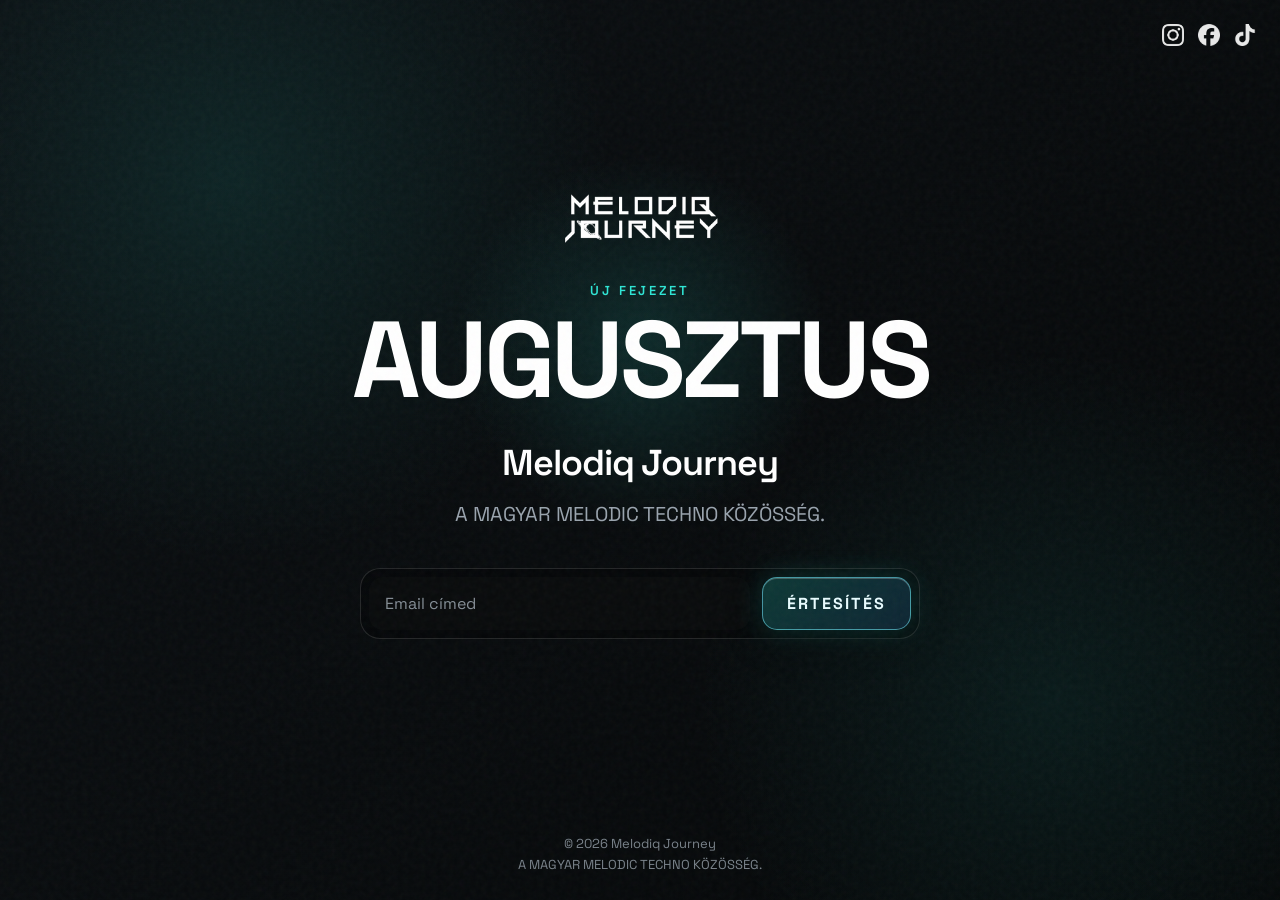
<file: index.html>
<!DOCTYPE html>
<html lang="hu">
<head>
<meta charset="UTF-8">
<meta name="viewport" content="width=device-width, initial-scale=1.0">
<title>Melodiq Journey | Hamarosan indulunk</title>
<meta name="description" content="Melodiq Journey – A magyar melodic techno közösség. Hamarosan indulunk 2026 augusztusában.">

<link rel="preconnect" href="https://fonts.googleapis.com">
<link rel="preconnect" href="https://fonts.gstatic.com" crossorigin>
<link href="https://fonts.googleapis.com/css2?family=Space+Grotesk:wght@300;400;500;600;700&display=swap" rel="stylesheet">

<style>
:root{
    --bg:#0B0F12;
    --card:rgba(255,255,255,0.055);
    --border:rgba(255,255,255,0.12);
    --text:#FFFFFF;
    --muted:#9AA4AE;
    --accent:#2EE6D6;
    --accent-hover:#5CF0E4;
}

*{
    box-sizing:border-box;
}

html{
    scroll-behavior:smooth;
}

body{
    margin:0;
    min-height:100vh;
    background:
    radial-gradient(circle at 50% 38%, rgba(46,230,214,.14), transparent 22%),
    radial-gradient(circle at 18% 20%, rgba(46,230,214,.10), transparent 30%),
    radial-gradient(circle at 82% 78%, rgba(46,230,214,.08), transparent 28%),
    linear-gradient(135deg,#0B0F12 0%,#050708 100%);
    color:var(--text);
    font-family:'Space Grotesk', Inter, sans-serif;
    overflow-x:hidden;
}

body::before{
    content:"";
    position:fixed;
    inset:0;
    pointer-events:none;
}

body::after{
    content:"";
    position:fixed;
    inset:0;
    pointer-events:none;
    opacity:0.08;
    background-image:url("data:image/svg+xml,%3Csvg viewBox='0 0 200 200' xmlns='http://www.w3.org/2000/svg'%3E%3Cfilter id='n'%3E%3CfeTurbulence type='fractalNoise' baseFrequency='0.8' numOctaves='3' stitchTiles='stitch'/%3E%3C/filter%3E%3Crect width='100%25' height='100%25' filter='url(%23n)' opacity='0.5'/%3E%3C/svg%3E");
}

.page{
    min-height:100vh;
    display:flex;
    flex-direction:column;
    justify-content:space-between;
    padding:32px 20px 24px;
    position:relative;
}

.top-socials{
    position:absolute;
    top:24px;
    right:24px;
    display:flex;
    gap:14px;
    z-index:10;
}

.top-socials a{
    opacity:.9;
    transition:.25s ease;
}

.top-socials a:hover{
    opacity:1;
    transform:translateY(-2px);
}

.top-socials img{
    width:22px;
    height:22px;
    filter:brightness(0) invert(1);
}

.hero{
    width:100%;
    max-width:960px;
    margin:0 auto;
    flex:1;
    display:flex;
    align-items:center;
    justify-content:center;
    text-align:center;
}

.launch-card{
    width:100%;
    max-width:760px;
    padding:20px;
    background:transparent;
    border:none;
    border-radius:0;
    backdrop-filter:none;
    box-shadow:none;
    animation:fadeUp 0.6s ease forwards;
}

.logo{
    width:165px;
    max-width:42vw;
    height:auto;
    margin:0 auto 34px;
    display:block;
}

.eyebrow{
    margin:0 0 10px;
    color:var(--accent);
    font-size:13px;
    font-weight:600;
    letter-spacing:0.22em;
    text-transform:uppercase;
}

h1{
    margin:0;
    font-size:clamp(64px, 9vw, 108px);
    line-height:0.95;
    font-weight:700;
    letter-spacing:-0.04em;
    text-transform:uppercase;
}

.date{
    margin:22px 0 0;
    color:var(--muted);
    font-size:clamp(18px, 3vw, 24px);
    font-weight:500;
}

.brand{
    margin:28px 0 0;
    font-size:clamp(24px, 4vw, 36px);
    font-weight:600;
    letter-spacing:-0.03em;
}

.tagline{
    margin:12px auto 0;
    max-width:560px;
    color:var(--muted);
    font-size:clamp(16px, 2.5vw, 20px);
    line-height:1.6;
}

.newsletter{
    width:100%;
    max-width:560px;
    margin:38px auto 0;
    display:grid;
    grid-template-columns:1fr auto;
    gap:12px;
    padding:8px;
    background:rgba(0,0,0,.28);
    border:1px solid var(--border);
    border-radius:20px;
}

.newsletter .input-wrap{
    position:relative;
    border-radius:14px;
    overflow:hidden;
}

.newsletter .input-wrap::before{
    content:"";
    position:absolute;
    inset:0;
    background:rgba(10,12,14,.92);
    border-radius:14px;
    z-index:0;
}

.newsletter .input-wrap input{
    position:relative;
    z-index:1;
    width:100%;
    height:100%;
    min-height:52px;
    display:block;
    border:0 !important;
    outline:0 !important;
    background:transparent !important;
    color:var(--text);
    font:inherit;
    padding:15px 16px;
    -webkit-appearance:none;
    appearance:none;
}

.newsletter .input-wrap input:-webkit-autofill,
.newsletter .input-wrap input:-webkit-autofill:hover,
.newsletter .input-wrap input:-webkit-autofill:focus,
.newsletter .input-wrap input:-webkit-autofill:active{
    -webkit-text-fill-color:#FFFFFF !important;
    caret-color:#FFFFFF;
    -webkit-box-shadow:0 0 0 1000px rgba(10,12,14,.92) inset !important;
    box-shadow:0 0 0 1000px rgba(10,12,14,.92) inset !important;
    border:0 !important;
    transition:background-color 50000s ease-in-out 0s;
}

.newsletter input::placeholder{
    color:rgba(154,164,174,0.85);
}

.newsletter button{
    border:1px solid rgba(115,238,255,0.55);
    border-radius:15px;
    background:linear-gradient(135deg, rgba(46,230,214,0.22), rgba(62,168,255,0.16));
    color:#E9FCFF;
    font:inherit;
    font-weight:700;
    letter-spacing:0.14em;
    text-transform:uppercase;
    padding:15px 24px;
    cursor:pointer;
    white-space:nowrap;
    backdrop-filter:blur(18px);
    box-shadow:
        inset 0 1px 0 rgba(255,255,255,0.22),
        0 0 28px rgba(46,230,214,0.18),
        0 12px 36px rgba(0,0,0,0.32);
    transition:transform 0.25s ease, border-color 0.25s ease, box-shadow 0.25s ease, background 0.25s ease;
    min-width:136px;
}

.newsletter button:hover{
    background:linear-gradient(135deg, rgba(46,230,214,0.34), rgba(62,168,255,0.28));
    border-color:rgba(145,245,255,0.9);
    box-shadow:
        inset 0 1px 0 rgba(255,255,255,0.28),
        0 0 38px rgba(46,230,214,0.28),
        0 16px 42px rgba(0,0,0,0.38);
    transform:translateY(-2px);
}
.newsletter button:disabled{
    opacity:.75;
    cursor:not-allowed;
    transform:none;
}

.input--hidden{
    display:none !important;
}

.sib-form-message-panel{
    display:none;
    max-width:560px;
    margin:18px auto 0;
    padding:14px 18px;
    border-radius:16px;
    font-size:14px;
    line-height:1.5;
    text-align:center;
    backdrop-filter:blur(18px);
}

#success-message{
    color:#DFFFFA;
    background:rgba(46,230,214,.12);
    border:1px solid rgba(46,230,214,.35);
}

#error-message{
    color:#FFECEC;
    background:rgba(255,73,73,.12);
    border:1px solid rgba(255,73,73,.35);
}

.entry__error{
    display:block;
    margin-top:10px;
    color:#FFECEC;
    font-size:13px;
    text-align:center;
}

.footer{
    position:relative;
    z-index:1;
    text-align:center;
    padding-top:28px;
    color:rgba(154,164,174,0.78);
    font-size:13px;
    line-height:1.6;
}

@keyframes fadeUp{
    from{
        opacity:0;
        transform:translateY(20px);
    }
    to{
        opacity:1;
        transform:translateY(0);
    }
}

@media(max-width:680px){
    .page{
        padding:18px 14px 20px;
    }

    .launch-card{
        padding:20px 12px;
    }

    .logo{
        width:112px;
        margin-bottom:28px;
    }

    .newsletter{
        grid-template-columns:1fr;
        padding:10px;
        border-radius:18px;
    }

    .newsletter input,
    .newsletter button{
        width:100%;
        text-align:center;
    }
}
</style>
</head>

<body>
<main class="page">
    <div class="top-socials">
        <a href="https://www.instagram.com/melodiq.journey/" target="_blank" rel="noopener" aria-label="Instagram">
            <img src="instagram.png" alt="Instagram">
        </a>
        <a href="https://www.facebook.com/share/g/1EGuWiEpaF/?mibextid=wwXIfr" target="_blank" rel="noopener" aria-label="Facebook">
            <img src="facebook.png" alt="Facebook">
        </a>
        <a href="https://www.tiktok.com/@melodiq.journey" target="_blank" rel="noopener" aria-label="Tiktok">
            <img src="tiktok.png" alt="Tiktok">
        </a>
    </div>
    <section class="hero" aria-label="Melodiq Journey induló oldal">
        <div class="launch-card">
            <img src="logo.png" class="logo" alt="Melodiq Journey logó">

            <p class="eyebrow">ÚJ FEJEZET</p>
            <h1>AUGUSZTUS</h1>

            <p class="brand">Melodiq Journey</p>
            <p class="tagline">A MAGYAR MELODIC TECHNO KÖZÖSSÉG.</p>

            <div id="error-message" class="sib-form-message-panel">
                Hiba történt a feliratkozás során. Kérjük, próbáld újra néhány perc múlva.
            </div>

            <div id="success-message" class="sib-form-message-panel">
                Köszönjük a feliratkozást! Kérjük, ellenőrizd az e-mail fiókodat, és kattints a megerősítő linkre. Hamarosan találkozunk!
            </div>

            <form id="sib-form" class="newsletter" method="POST" target="brevo-hidden-frame" action="https://66e81488.sibforms.com/serve/[base64]">
                <div class="input-wrap">
                    <input class="input" type="email" id="EMAIL" name="EMAIL" autocomplete="email" placeholder="Email címed" aria-label="Email címed" data-required="true" required>
                </div>
                <button type="submit">Értesítés</button>
                <input type="text" name="email_address_check" value="" class="input--hidden">
                <input type="hidden" name="locale" value="hu">
            </form>
            <iframe name="brevo-hidden-frame" style="display:none;" title="Brevo form submit"></iframe>
            <label class="entry__error entry__error--primary"></label>
        </div>
    </section>

    <footer class="footer">
        © 2026 Melodiq Journey<br>
        A MAGYAR MELODIC TECHNO KÖZÖSSÉG.
    </footer>
</main>
<script>
const newsletterForm = document.getElementById('sib-form');
const successMessage = document.getElementById('success-message');
const errorMessage = document.getElementById('error-message');

newsletterForm.addEventListener('submit', function () {
    errorMessage.style.display = 'none';
    successMessage.style.display = 'block';
    newsletterForm.querySelector('button').textContent = 'Elküldve';
    newsletterForm.querySelector('button').disabled = true;
});
</script>
</body>
</html>
</file>
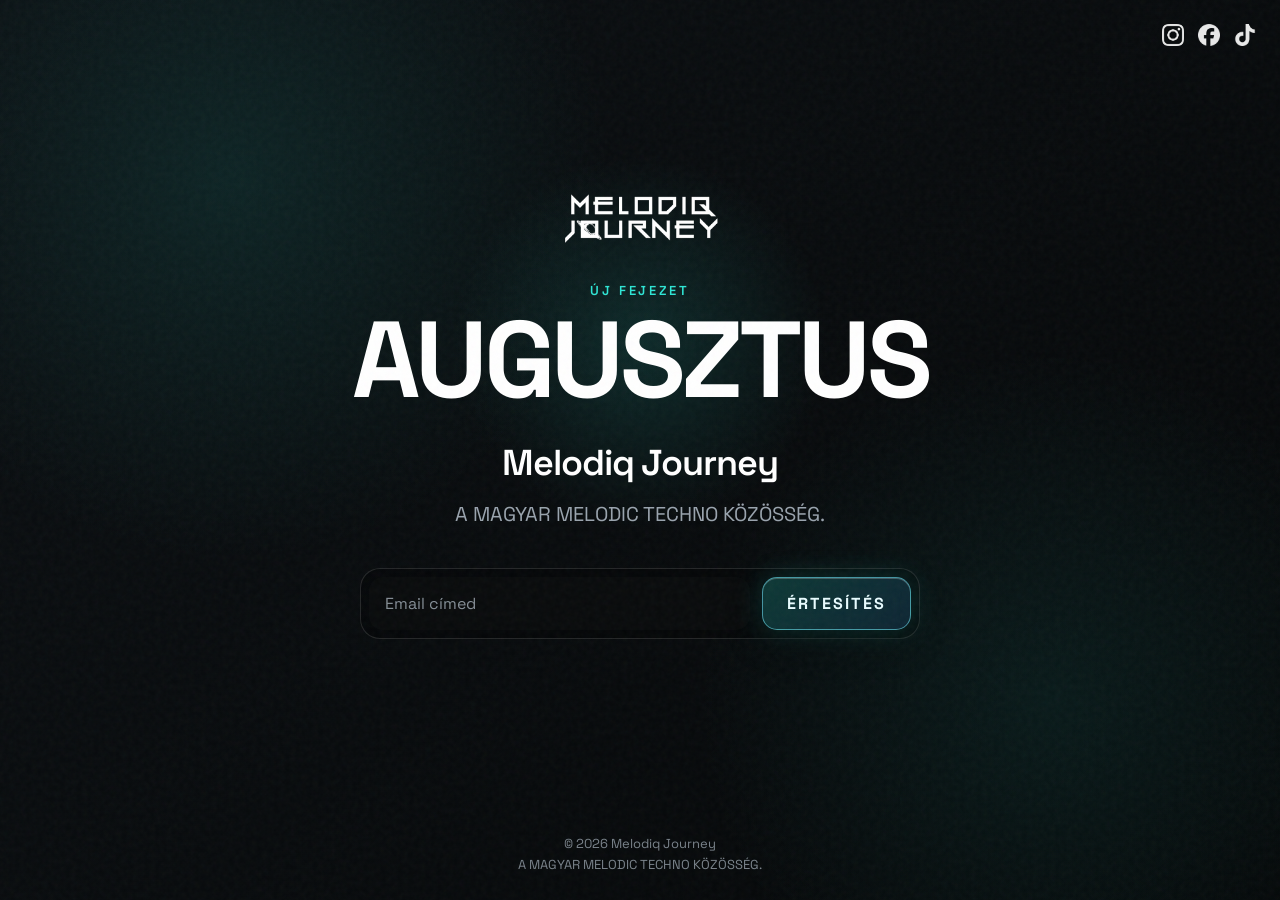
<file: Desktop/Teszt weblap unbr/index.html>
<!DOCTYPE html>
<html lang="hu">
<head>
<meta charset="UTF-8">
<meta name="viewport" content="width=device-width, initial-scale=1.0">
<title>Melodiq Journey | Hamarosan indulunk</title>
<meta name="description" content="Melodiq Journey – A magyar melodic techno közösség. Hamarosan indulunk 2026 augusztusában.">
    
<meta property="og:title" content="Melodiq Journey">
<meta property="og:description" content="A magyar melodic techno közösség.">
<meta property="og:image" content="https://melodiqjourney.hu/og-image.png">
<meta property="og:url" content="https://melodiqjourney.hu/">
<meta property="og:type" content="website">
<meta property="og:locale" content="hu_HU">
<meta name="twitter:card" content="summary_large_image">
<meta name="twitter:title" content="Melodiq Journey">
<meta name="twitter:description" content="A magyar melodic techno közösség.">
<meta name="twitter:image" content="https://melodiqjourney.hu/og-image.png"><link rel="preconnect" href="https://fonts.googleapis.com">
    
<link rel="preconnect" href="https://fonts.gstatic.com" crossorigin>
<link href="https://fonts.googleapis.com/css2?family=Space+Grotesk:wght@300;400;500;600;700&display=swap" rel="stylesheet">

<style>
:root{
    --bg:#0B0F12;
    --card:rgba(255,255,255,0.055);
    --border:rgba(255,255,255,0.12);
    --text:#FFFFFF;
    --muted:#9AA4AE;
    --accent:#2EE6D6;
    --accent-hover:#5CF0E4;
}

*{
    box-sizing:border-box;
}

html{
    scroll-behavior:smooth;
}

body{
    margin:0;
    min-height:100vh;
    background:
    radial-gradient(circle at 50% 38%, rgba(46,230,214,.14), transparent 22%),
    radial-gradient(circle at 18% 20%, rgba(46,230,214,.10), transparent 30%),
    radial-gradient(circle at 82% 78%, rgba(46,230,214,.08), transparent 28%),
    linear-gradient(135deg,#0B0F12 0%,#050708 100%);
    color:var(--text);
    font-family:'Space Grotesk', Inter, sans-serif;
    overflow-x:hidden;
}

body::before{
    content:"";
    position:fixed;
    inset:0;
    pointer-events:none;
}

body::after{
    content:"";
    position:fixed;
    inset:0;
    pointer-events:none;
    opacity:0.08;
    background-image:url("data:image/svg+xml,%3Csvg viewBox='0 0 200 200' xmlns='http://www.w3.org/2000/svg'%3E%3Cfilter id='n'%3E%3CfeTurbulence type='fractalNoise' baseFrequency='0.8' numOctaves='3' stitchTiles='stitch'/%3E%3C/filter%3E%3Crect width='100%25' height='100%25' filter='url(%23n)' opacity='0.5'/%3E%3C/svg%3E");
}

.page{
    min-height:100vh;
    display:flex;
    flex-direction:column;
    justify-content:space-between;
    padding:32px 20px 24px;
    position:relative;
}

.top-socials{
    position:absolute;
    top:24px;
    right:24px;
    display:flex;
    gap:14px;
    z-index:10;
}

.top-socials a{
    opacity:.9;
    transition:.25s ease;
}

.top-socials a:hover{
    opacity:1;
    transform:translateY(-2px);
}

.top-socials img{
    width:22px;
    height:22px;
    filter:brightness(0) invert(1);
}

.hero{
    width:100%;
    max-width:960px;
    margin:0 auto;
    flex:1;
    display:flex;
    align-items:center;
    justify-content:center;
    text-align:center;
}

.launch-card{
    width:100%;
    max-width:760px;
    padding:20px;
    background:transparent;
    border:none;
    border-radius:0;
    backdrop-filter:none;
    box-shadow:none;
    animation:fadeUp 0.6s ease forwards;
}

.logo{
    width:165px;
    max-width:42vw;
    height:auto;
    margin:0 auto 34px;
    display:block;
}

.eyebrow{
    margin:0 0 10px;
    color:var(--accent);
    font-size:13px;
    font-weight:600;
    letter-spacing:0.22em;
    text-transform:uppercase;
}

h1{
    margin:0;
    font-size:clamp(64px, 9vw, 108px);
    line-height:0.95;
    font-weight:700;
    letter-spacing:-0.04em;
    text-transform:uppercase;
}

.date{
    margin:22px 0 0;
    color:var(--muted);
    font-size:clamp(18px, 3vw, 24px);
    font-weight:500;
}

.brand{
    margin:28px 0 0;
    font-size:clamp(24px, 4vw, 36px);
    font-weight:600;
    letter-spacing:-0.03em;
}

.tagline{
    margin:12px auto 0;
    max-width:560px;
    color:var(--muted);
    font-size:clamp(16px, 2.5vw, 20px);
    line-height:1.6;
}

.newsletter{
    width:100%;
    max-width:560px;
    margin:38px auto 0;
    display:grid;
    grid-template-columns:1fr auto;
    gap:12px;
    padding:8px;
    background:rgba(0,0,0,.28);
    border:1px solid var(--border);
    border-radius:20px;
}

.newsletter .input-wrap{
    position:relative;
    border-radius:14px;
    overflow:hidden;
}

.newsletter .input-wrap::before{
    content:"";
    position:absolute;
    inset:0;
    background:rgba(10,12,14,.92);
    border-radius:14px;
    z-index:0;
}

.newsletter .input-wrap input{
    position:relative;
    z-index:1;
    width:100%;
    height:100%;
    min-height:52px;
    display:block;
    border:0 !important;
    outline:0 !important;
    background:transparent !important;
    color:var(--text);
    font:inherit;
    padding:15px 16px;
    -webkit-appearance:none;
    appearance:none;
}

.newsletter .input-wrap input:-webkit-autofill,
.newsletter .input-wrap input:-webkit-autofill:hover,
.newsletter .input-wrap input:-webkit-autofill:focus,
.newsletter .input-wrap input:-webkit-autofill:active{
    -webkit-text-fill-color:#FFFFFF !important;
    caret-color:#FFFFFF;
    -webkit-box-shadow:0 0 0 1000px rgba(10,12,14,.92) inset !important;
    box-shadow:0 0 0 1000px rgba(10,12,14,.92) inset !important;
    border:0 !important;
    transition:background-color 50000s ease-in-out 0s;
}

.newsletter input::placeholder{
    color:rgba(154,164,174,0.85);
}

.newsletter button{
    border:1px solid rgba(115,238,255,0.55);
    border-radius:15px;
    background:linear-gradient(135deg, rgba(46,230,214,0.22), rgba(62,168,255,0.16));
    color:#E9FCFF;
    font:inherit;
    font-weight:700;
    letter-spacing:0.14em;
    text-transform:uppercase;
    padding:15px 24px;
    cursor:pointer;
    white-space:nowrap;
    backdrop-filter:blur(18px);
    box-shadow:
        inset 0 1px 0 rgba(255,255,255,0.22),
        0 0 28px rgba(46,230,214,0.18),
        0 12px 36px rgba(0,0,0,0.32);
    transition:transform 0.25s ease, border-color 0.25s ease, box-shadow 0.25s ease, background 0.25s ease;
    min-width:136px;
}

.newsletter button:hover{
    background:linear-gradient(135deg, rgba(46,230,214,0.34), rgba(62,168,255,0.28));
    border-color:rgba(145,245,255,0.9);
    box-shadow:
        inset 0 1px 0 rgba(255,255,255,0.28),
        0 0 38px rgba(46,230,214,0.28),
        0 16px 42px rgba(0,0,0,0.38);
    transform:translateY(-2px);
}
.newsletter button:disabled{
    opacity:.75;
    cursor:not-allowed;
    transform:none;
}

.input--hidden{
    display:none !important;
}

.sib-form-message-panel{
    display:none;
    max-width:560px;
    margin:18px auto 0;
    padding:14px 18px;
    border-radius:16px;
    font-size:14px;
    line-height:1.5;
    text-align:center;
    backdrop-filter:blur(18px);
}

#success-message{
    color:#DFFFFA;
    background:rgba(46,230,214,.12);
    border:1px solid rgba(46,230,214,.35);
}

#error-message{
    color:#FFECEC;
    background:rgba(255,73,73,.12);
    border:1px solid rgba(255,73,73,.35);
}

.entry__error{
    display:block;
    margin-top:10px;
    color:#FFECEC;
    font-size:13px;
    text-align:center;
}

.footer{
    position:relative;
    z-index:1;
    text-align:center;
    padding-top:28px;
    color:rgba(154,164,174,0.78);
    font-size:13px;
    line-height:1.6;
}

@keyframes fadeUp{
    from{
        opacity:0;
        transform:translateY(20px);
    }
    to{
        opacity:1;
        transform:translateY(0);
    }
}

@media(max-width:680px){
    .page{
        padding:18px 14px 20px;
    }

    .launch-card{
        padding:20px 12px;
    }

    .logo{
        width:112px;
        margin-bottom:28px;
    }

    .newsletter{
        grid-template-columns:1fr;
        padding:10px;
        border-radius:18px;
    }

    .newsletter input,
    .newsletter button{
        width:100%;
        text-align:center;
    }
}
</style>
</head>

<body>
<main class="page">
    <div class="top-socials">
        <a href="https://www.instagram.com/melodiq.journey/" target="_blank" rel="noopener" aria-label="Instagram">
            <img src="instagram.png" alt="Instagram">
        </a>
        <a href="https://www.facebook.com/share/g/1EGuWiEpaF/?mibextid=wwXIfr" target="_blank" rel="noopener" aria-label="Facebook">
            <img src="facebook.png" alt="Facebook">
        </a>
        <a href="https://www.tiktok.com/@melodiq.journey" target="_blank" rel="noopener" aria-label="Tiktok">
            <img src="tiktok.png" alt="Tiktok">
        </a>
    </div>
    <section class="hero" aria-label="Melodiq Journey induló oldal">
        <div class="launch-card">
            <img src="logo.png" class="logo" alt="Melodiq Journey logó">

            <p class="eyebrow">ÚJ FEJEZET</p>
            <h1>AUGUSZTUS</h1>

            <p class="brand">Melodiq Journey</p>
            <p class="tagline">A MAGYAR MELODIC TECHNO KÖZÖSSÉG.</p>

            <div id="error-message" class="sib-form-message-panel">
                Hiba történt a feliratkozás során. Kérjük, próbáld újra néhány perc múlva.
            </div>

            <div id="success-message" class="sib-form-message-panel">
                Köszönjük a feliratkozást! Kérjük, ellenőrizd az e-mail fiókodat, és kattints a megerősítő linkre. Hamarosan találkozunk!
            </div>

            <form id="sib-form" class="newsletter" method="POST" target="brevo-hidden-frame" action="https://66e81488.sibforms.com/serve/[base64]">
                <div class="input-wrap">
                    <input class="input" type="email" id="EMAIL" name="EMAIL" autocomplete="email" placeholder="Email címed" aria-label="Email címed" data-required="true" required>
                </div>
                <button type="submit">Értesítés</button>
                <input type="text" name="email_address_check" value="" class="input--hidden">
                <input type="hidden" name="locale" value="hu">
            </form>
            <iframe name="brevo-hidden-frame" style="display:none;" title="Brevo form submit"></iframe>
            <label class="entry__error entry__error--primary"></label>
        </div>
    </section>

    <footer class="footer">
        © 2026 Melodiq Journey<br>
        A MAGYAR MELODIC TECHNO KÖZÖSSÉG.
    </footer>
</main>
<script>
const newsletterForm = document.getElementById('sib-form');
const successMessage = document.getElementById('success-message');
const errorMessage = document.getElementById('error-message');

newsletterForm.addEventListener('submit', function () {
    errorMessage.style.display = 'none';
    successMessage.style.display = 'block';
    newsletterForm.querySelector('button').textContent = 'Elküldve';
    newsletterForm.querySelector('button').disabled = true;
});
</script>
</body>
</html>
</file>
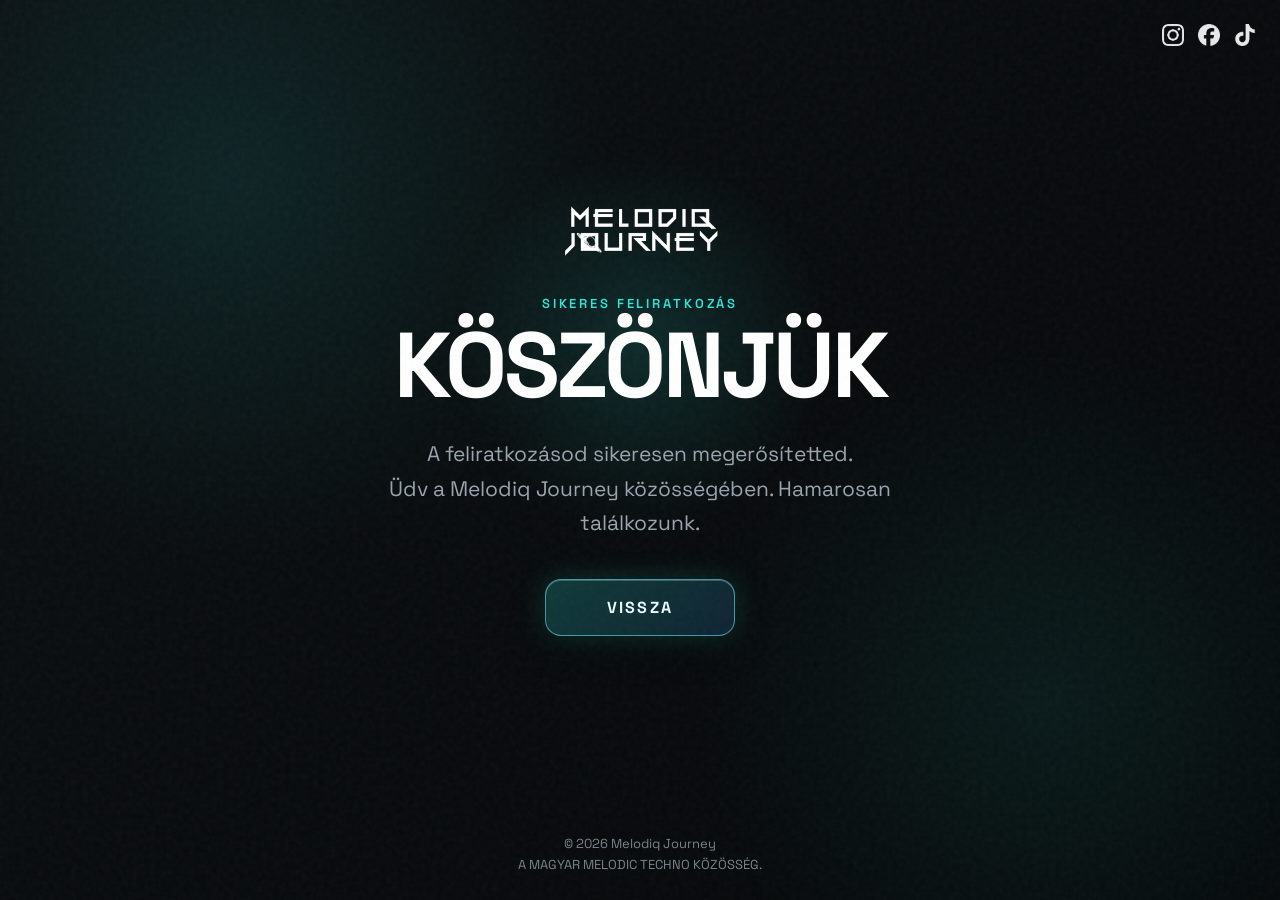
<file: confirmed.html>
<!DOCTYPE html>
<html lang="hu">
<head>
<meta charset="UTF-8">
<meta name="viewport" content="width=device-width, initial-scale=1.0">
<title>Feliratkozás megerősítve | Melodiq Journey</title>
<meta name="description" content="Sikeresen megerősítetted a Melodiq Journey hírlevél-feliratkozásodat.">

<link rel="preconnect" href="https://fonts.googleapis.com">
<link rel="preconnect" href="https://fonts.gstatic.com" crossorigin>
<link href="https://fonts.googleapis.com/css2?family=Space+Grotesk:wght@300;400;500;600;700&display=swap" rel="stylesheet">

<style>
:root{
    --bg:#0B0F12;
    --text:#FFFFFF;
    --muted:#9AA4AE;
    --accent:#2EE6D6;
    --border:rgba(255,255,255,0.12);
}

*{
    box-sizing:border-box;
}

body{
    margin:0;
    min-height:100vh;
    background:
    radial-gradient(circle at 50% 38%, rgba(46,230,214,.14), transparent 22%),
    radial-gradient(circle at 18% 20%, rgba(46,230,214,.10), transparent 30%),
    radial-gradient(circle at 82% 78%, rgba(46,230,214,.08), transparent 28%),
    linear-gradient(135deg,#0B0F12 0%,#050708 100%);
    color:var(--text);
    font-family:'Space Grotesk', Inter, sans-serif;
    overflow-x:hidden;
}

body::after{
    content:"";
    position:fixed;
    inset:0;
    pointer-events:none;
    opacity:0.08;
    background-image:url("data:image/svg+xml,%3Csvg viewBox='0 0 200 200' xmlns='http://www.w3.org/2000/svg'%3E%3Cfilter id='n'%3E%3CfeTurbulence type='fractalNoise' baseFrequency='0.8' numOctaves='3' stitchTiles='stitch'/%3E%3C/filter%3E%3Crect width='100%25' height='100%25' filter='url(%23n)' opacity='0.5'/%3E%3C/svg%3E");
}

.page{
    min-height:100vh;
    display:flex;
    flex-direction:column;
    justify-content:space-between;
    padding:32px 20px 24px;
    position:relative;
}

.top-socials{
    position:absolute;
    top:24px;
    right:24px;
    display:flex;
    gap:14px;
    z-index:10;
}

.top-socials a{
    opacity:.9;
    transition:.25s ease;
}

.top-socials a:hover{
    opacity:1;
    transform:translateY(-2px);
}

.top-socials img{
    width:22px;
    height:22px;
    filter:brightness(0) invert(1);
}

.hero{
    width:100%;
    max-width:960px;
    margin:0 auto;
    flex:1;
    display:flex;
    align-items:center;
    justify-content:center;
    text-align:center;
}

.content{
    width:100%;
    max-width:760px;
    padding:20px;
    animation:fadeUp .6s ease forwards;
}

.logo{
    width:165px;
    max-width:42vw;
    height:auto;
    margin:0 auto 34px;
    display:block;
}

.eyebrow{
    margin:0 0 10px;
    color:var(--accent);
    font-size:13px;
    font-weight:600;
    letter-spacing:.22em;
    text-transform:uppercase;
}

h1{
    margin:0;
    font-size:clamp(46px, 8vw, 92px);
    line-height:.95;
    font-weight:700;
    letter-spacing:-.04em;
    text-transform:uppercase;
}

.message{
    margin:28px auto 0;
    max-width:560px;
    color:var(--muted);
    font-size:clamp(17px, 2.5vw, 21px);
    line-height:1.65;
}

.cta{
    display:inline-flex;
    align-items:center;
    justify-content:center;
    margin-top:38px;
    min-width:190px;
    border:1px solid rgba(115,238,255,.55);
    border-radius:16px;
    background:linear-gradient(135deg, rgba(46,230,214,.22), rgba(62,168,255,.16));
    color:#E9FCFF;
    text-decoration:none;
    font-weight:700;
    letter-spacing:.14em;
    text-transform:uppercase;
    padding:17px 28px;
    backdrop-filter:blur(18px);
    box-shadow:
        inset 0 1px 0 rgba(255,255,255,.22),
        0 0 28px rgba(46,230,214,.18),
        0 12px 36px rgba(0,0,0,.32);
    transition:.25s ease;
}

.cta:hover{
    background:linear-gradient(135deg, rgba(46,230,214,.34), rgba(62,168,255,.28));
    border-color:rgba(145,245,255,.9);
    transform:translateY(-2px);
}

.footer{
    position:relative;
    z-index:1;
    text-align:center;
    padding-top:28px;
    color:rgba(154,164,174,.78);
    font-size:13px;
    line-height:1.6;
}

@keyframes fadeUp{
    from{
        opacity:0;
        transform:translateY(20px);
    }
    to{
        opacity:1;
        transform:translateY(0);
    }
}

@media(max-width:680px){
    .page{
        padding:18px 14px 20px;
    }

    .content{
        padding:20px 12px;
    }

    .logo{
        width:112px;
        margin-bottom:28px;
    }

    h1{
        font-size:clamp(38px, 13vw, 62px);
    }

    .top-socials{
        top:18px;
        right:18px;
    }
}
</style>
</head>

<body>
<main class="page">
    <div class="top-socials">
        <a href="https://www.instagram.com/melodiq.journey/" target="_blank" rel="noopener" aria-label="Instagram">
            <img src="instagram.png" alt="Instagram">
        </a>
        <a href="https://www.facebook.com/share/g/1EGuWiEpaF/?mibextid=wwXIfr" target="_blank" rel="noopener" aria-label="Facebook">
            <img src="facebook.png" alt="Facebook">
        </a>
        <a href="#" target="_blank" rel="noopener" aria-label="TikTok">
            <img src="tiktok.png" alt="TikTok">
        </a>
    </div>

    <section class="hero" aria-label="Feliratkozás megerősítve">
        <div class="content">
            <img src="logo.png" class="logo" alt="Melodiq Journey logó">

            <p class="eyebrow">Sikeres feliratkozás</p>
            <h1>Köszönjük</h1>

            <p class="message">
                A feliratkozásod sikeresen megerősítetted.<br>
                Üdv a Melodiq Journey közösségében. Hamarosan találkozunk.
            </p>

            <a href="index.html" class="cta">Vissza</a>
        </div>
    </section>

    <footer class="footer">
        © 2026 Melodiq Journey<br>
        A MAGYAR MELODIC TECHNO KÖZÖSSÉG.
    </footer>
</main>
</body>
</html>
</file>
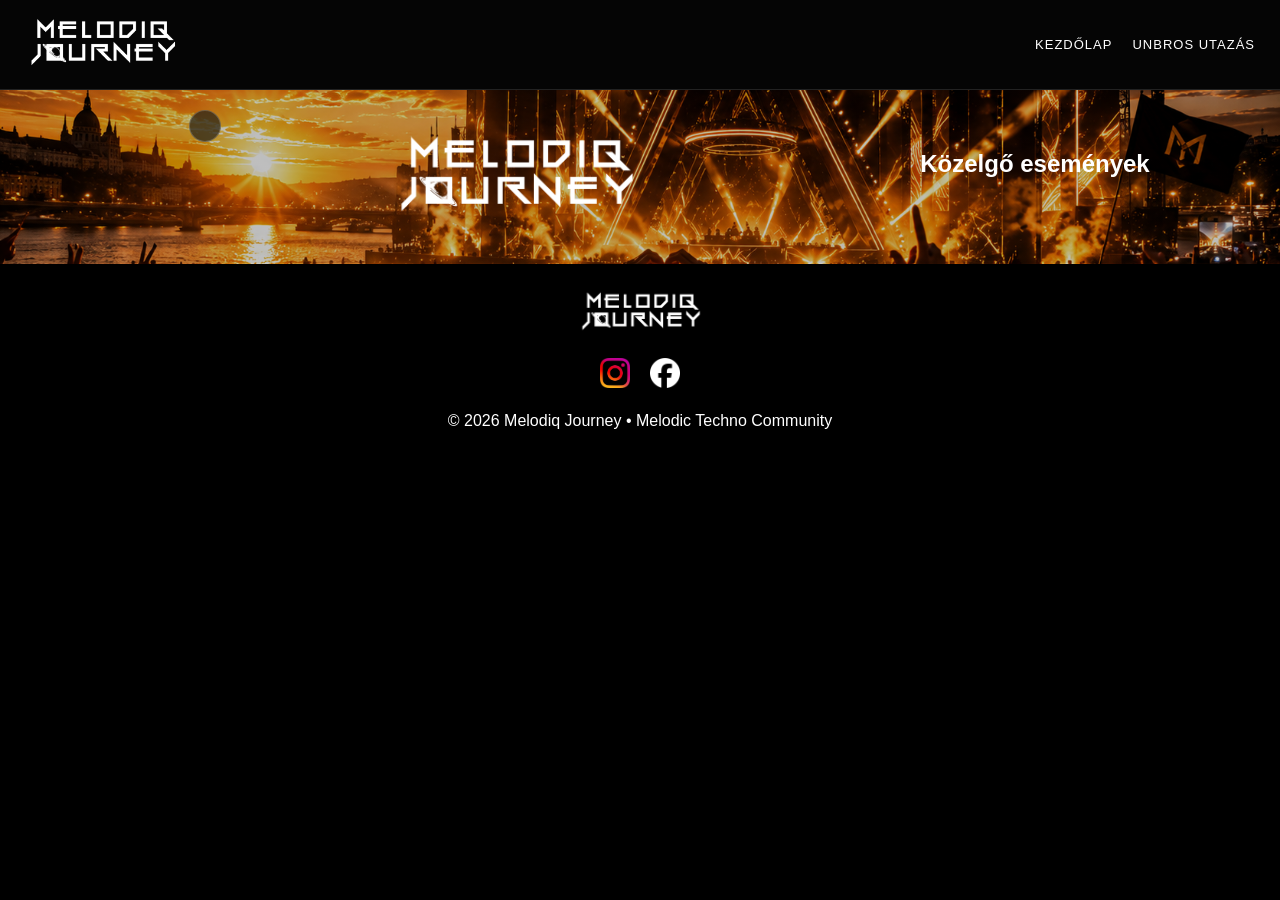
<file: event.html>
<!DOCTYPE html>
<html lang="hu">
<head>
<meta charset="UTF-8">
<meta name="viewport" content="width=device-width, initial-scale=1.0">
<title>UNBROS Pozsony Busz 2026 | Melodiq Journey</title>

<style>

body{
    margin:0;
    background:#000;
    color:white;
    font-family:Arial,sans-serif;
    text-align:center;
}

.container{
    max-width:900px;
    margin:auto;
    padding:40px 20px;
}

.logo{
    width:50%;
    max-width:250px;
    margin-bottom:5px;
}

.meetup-box{
    max-width:1100px;
    margin:-20px auto 0 auto;
    padding:15px;

    background:rgba(20,20,20,0.65);
    backdrop-filter:blur(15px);

    border:1px solid rgba(255,255,255,0.2);
    border-radius:20px;
}

.meetup-box h2{
    font-size:28px;
    line-height:1.3;
    margin-bottom:8px;
}

.meetup-box p{
    font-size:14px !important;
    line-height:1.5 !important;
}

.form-field{
    width:100%;
    padding:10px;
    margin-bottom:10px;
    border-radius:14px;
    border:1px solid #333;
    background:#111;
    color:white;
    font-size:16px;
    box-sizing:border-box;
}

select.form-field{
    background:#111 !important;
    color:#999 !important;
    appearance:none;
    -webkit-appearance:none;
}

select.form-field option{
    background:#111;
    color:white;
}
.submit-btn{
    width:100%;
    padding:12px;
    border:none;
    border-radius:12px;
    background:white;
    color:black;
    font-size:15px;
    font-weight:bold;
    cursor:pointer;
    transition:0.3s;
}

.submit-btn:hover{
    opacity:0.9;
}

.button-row{
    display:flex;
    justify-content:center;
    gap:15px;
    flex-wrap:wrap;
    margin-top:30px;
}

.button{
    display:inline-block;
    width:250px;
    padding:18px;
    border:2px solid white;
    border-radius:12px;
    text-decoration:none;
    color:white;
    font-size:20px;
    transition:0.3s;
}

.button:hover{
    background:white;
    color:black;
}

@media(max-width:700px){

.meetup-box h2{
    font-size:26px;
}

.button{
    width:100%;
}
}
.hero{
    background:
    linear-gradient(
    rgba(0,0,0,.25),
    rgba(0,0,0,.25)
    ),
    url('Hero.PNG');

    background-size:cover;
    background-position:center;
    background-repeat:no-repeat;

    min-height:auto;
    padding:80px 20px;

    display:flex;
    justify-content:center;
    align-items:flex-start;

    padding-top:40px;
    padding-bottom:40px;

    max-width:1400px;
    margin:auto;
}

.hero h1{
    font-size:70px;
    margin:0;
    letter-spacing:4px;
}

.hero p{
    max-width:900px;
    font-size:22px;
    line-height:1.6;
}

.buttons{
    display:flex;
    gap:20px;
    margin-top:25px;
}

.btn{
    background:#d9c29a;
    color:black;
    text-decoration:none;
    padding:16px 40px;
    border-radius:8px;
    font-weight:bold;
}

.btn2{
    border:2px solid white;
    color:white;
    text-decoration:none;
    padding:16px 40px;
    border-radius:8px;
    font-weight:bold;
}

.navbar{
    background:#050505;
    display:flex;
    justify-content:space-between;
    align-items:center;
    padding:15px 25px;
    border-bottom:1px solid #222;
}

.navlogo{
    height:55px;
}

.menu{
    display:flex;
    gap:20px;
    flex-wrap:wrap;
}

.menu a{
    color:white;
    text-decoration:none;
    font-size:13px;
    letter-spacing:1px;
}

.footer{
    text-align:center;
    padding:25px 20px;
}

.footer-logo{
    height:45px;
    margin-bottom:20px;
}

.footer-social{
    display:flex;
    justify-content:center;
    gap:20px;
    margin-bottom:20px;
}

.footer-social img{
    width:30px;
    height:30px;
    transition:.3s;
}

.footer-social img:hover{
    transform:scale(1.1);
}
.events-container{
    display:grid;
    grid-template-columns:repeat(auto-fit,minmax(380px,1fr));
    gap:30px;
    margin-top:40px;
    max-width:1400px;
    margin-left:auto;
    margin-right:auto;
}

.event-card{
    background:rgba(15,15,15,.85);
    backdrop-filter:blur(10px);
    border-radius:20px;
    overflow:hidden;
    border:1px solid rgba(255,255,255,.15);
    transition:.3s;
}

.event-card:hover{
    transform:translateY(-5px);
}

.event-card img{
    width:100%;
    height:250px;
    object-fit:cover;
}

.event-content{
    padding:20px;
}

.event-btn{
    display:inline-block;
    margin-top:15px;
    padding:12px 24px;
    background:#d9c29a;
    color:black;
    text-decoration:none;
    border-radius:10px;
    font-weight:bold;
}
.events-section{
    width:450px;
    margin-left:auto;
}
</style>
</head>

<body>
<nav class="navbar">

    <a href="index.html">
    <img src="logo.png" class="navlogo">
</a>

    <div class="menu">
        <a href="index.html">KEZDŐLAP</a>
        <a href="unbros.html">UNBROS UTAZÁS</a>
    </div>

</nav>
<section class="hero">

<div class="meetup-box" id="meetup">
</div>

<img src="logo.png" class="logo">

<section class="events-section">
    <h2>Közelgő események</h2>
    <div id="events-container"></div>
</section>

<div style="text-align:center;margin-top:30px;">

</section>
<footer class="footer">

<a href="index.html">
    <img src="logo.png" class="footer-logo">
</a>

<div class="footer-social">

    <a href="https://www.instagram.com/melodiq.journey/" target="_blank">
        <img src="instagram.png">
    </a>

    <a href="https://www.facebook.com/share/g/1EGuWiEpaF/?mibextid=wwXIfr" target="_blank">
        <img src="facebook.png">
    </a>

</div>

<p>© 2026 Melodiq Journey • Melodic Techno Community</p>

</footer>
<script>
fetch("https://script.google.com/macros/s/AKfycbwngvcuE5usagkNpWOvy6mbyp9nVE7f6pCuiTqehKKoQ7OTgkYbk8YD66OX054l1hs/exec")
.then(response => response.json())
.then(events => {

  const container = document.getElementById("events-container");

  events.forEach(event => {

    container.innerHTML += `
      <div class="event-card">

        <img src="${event.kepurl}" alt="${event.nev}">

        <div class="event-content">
          <h3>${event.nev}</h3>

<p>📅 ${new Date(event.datum).toLocaleDateString('hu-HU')}</p>
          <p>📍 ${event.helyszin}</p>
          <p>${event.fellepok}</p>

          <a href="${event.jegyurl}" target="_blank" class="event-btn">
            Jegyvásárlás
          </a>

        </div>

      </div>
    `;
  });

});
</script>
</body>
</html>
</file>
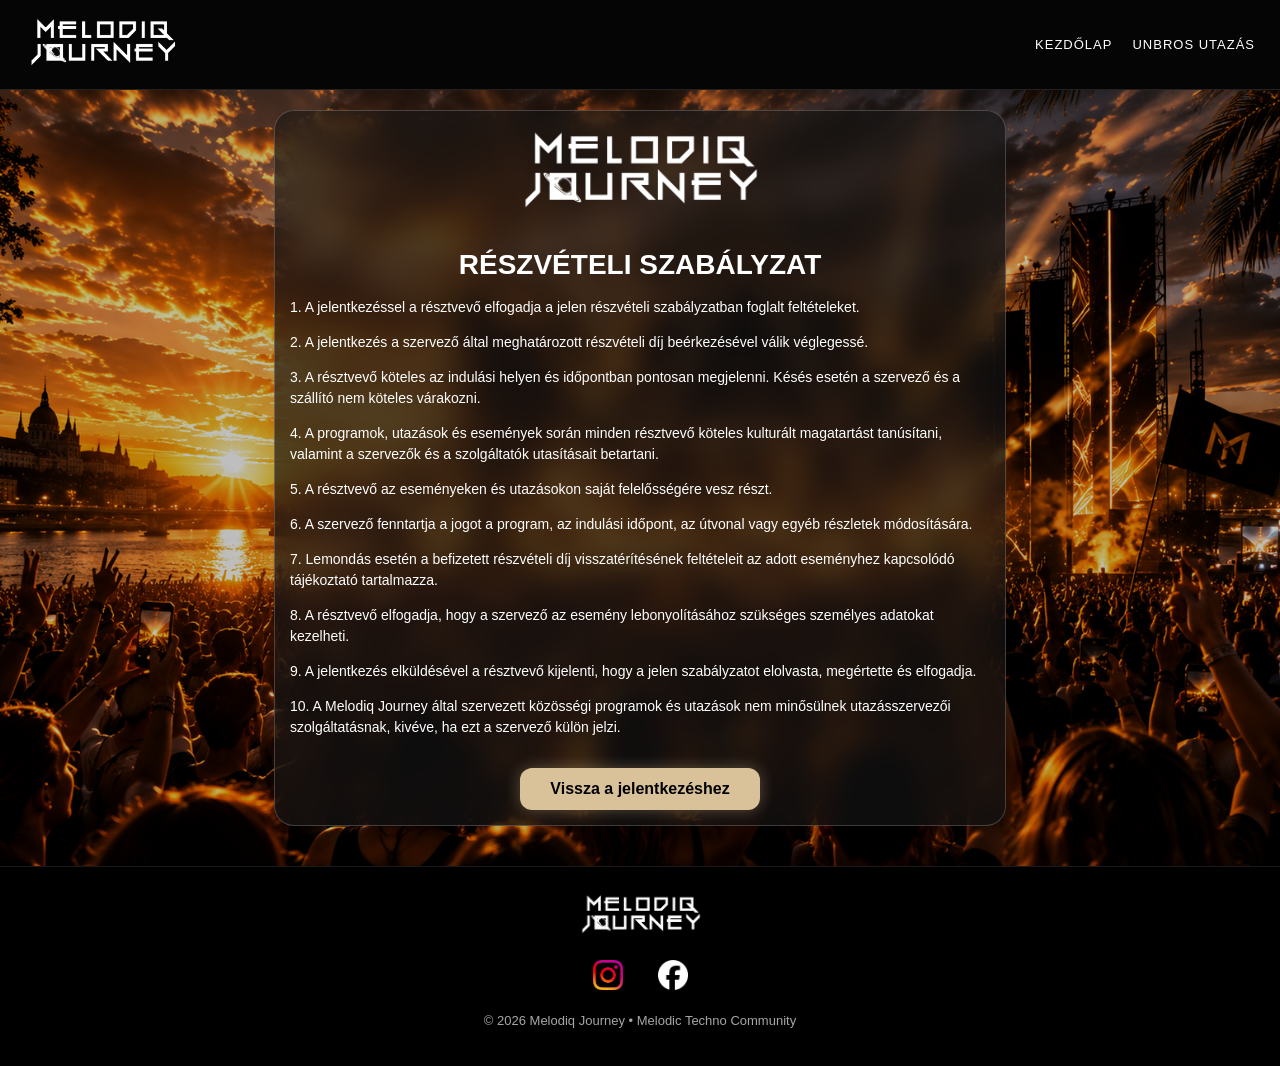
<file: szabalyzat.html>
<!DOCTYPE html>
<html lang="hu">
<head>
<meta charset="UTF-8">
<meta name="viewport" content="width=device-width, initial-scale=1.0">
<title>UNBROS Pozsony Busz 2026 | Melodiq Journey</title>

<style>

body{
    margin:0;
    background:#000;
    color:white;
    font-family:Arial,sans-serif;
    text-align:center;
}

.container{
    max-width:900px;
    margin:auto;
    padding:40px 20px;
}

.logo{
    width:50%;
    max-width:250px;
    margin-bottom:5px;
}

.meetup-box{
    max-width:700px;
    margin:-20px auto 0 auto;
    padding:15px;

    background:rgba(20,20,20,0.65);
    backdrop-filter:blur(15px);

    border:1px solid rgba(255,255,255,0.2);
    border-radius:20px;
}

.meetup-box h2{
    font-size:28px;
    line-height:1.3;
    margin-bottom:8px;
}

.meetup-box p{
    font-size:14px !important;
    line-height:1.5 !important;
}

.form-field{
    width:100%;
    padding:10px;
    margin-bottom:10px;
    border-radius:14px;
    border:1px solid #333;
    background:#111;
    color:white;
    font-size:16px;
    box-sizing:border-box;
}

select.form-field{
    background:#111 !important;
    color:#999 !important;
    appearance:none;
    -webkit-appearance:none;
}

select.form-field option{
    background:#111;
    color:white;
}
.submit-btn{
    width:100%;
    padding:12px;
    border:none;
    border-radius:12px;
    background:white;
    color:black;
    font-size:15px;
    font-weight:bold;
    cursor:pointer;
    transition:0.3s;
}

.submit-btn:hover{
    opacity:0.9;
}

.button-row{
    display:flex;
    justify-content:center;
    gap:15px;
    flex-wrap:wrap;
    margin-top:30px;
}

.button{
    display:inline-block;
    width:250px;
    padding:18px;
    border:2px solid white;
    border-radius:12px;
    text-decoration:none;
    color:white;
    font-size:20px;
    transition:0.3s;
}

.button:hover{
    background:white;
    color:black;
}

@media(max-width:700px){

.meetup-box h2{
    font-size:26px;
}

.button{
    width:100%;
}
}
.hero{
    background:
    linear-gradient(
    rgba(0,0,0,.25),
    rgba(0,0,0,.25)
    ),
    url('Hero.PNG');

    background-size:cover;
    background-position:center;
    background-repeat:no-repeat;

    min-height:auto;
    padding:80px 20px;

    display:flex;
    justify-content:flex-start;
    align-items:center;

    padding-top:40px;
    padding-bottom:40px;
}

.hero h1{
    font-size:70px;
    margin:0;
    letter-spacing:4px;
}

.hero p{
    max-width:900px;
    font-size:22px;
    line-height:1.6;
}

.buttons{
    display:flex;
    gap:20px;
    margin-top:25px;
}

.btn{
    background:#d9c29a;
    color:black;
    text-decoration:none;
    padding:16px 40px;
    border-radius:8px;
    font-weight:bold;
}

.btn2{
    border:2px solid white;
    color:white;
    text-decoration:none;
    padding:16px 40px;
    border-radius:8px;
    font-weight:bold;
}

.navbar{
    background:#050505;
    display:flex;
    justify-content:space-between;
    align-items:center;
    padding:15px 25px;
    border-bottom:1px solid #222;
}

.navlogo{
    height:55px;
}

.menu{
    display:flex;
    gap:20px;
    flex-wrap:wrap;
}

.menu a{
    color:white;
    text-decoration:none;
    font-size:13px;
    letter-spacing:1px;
}

.footer{
    text-align:center;
    padding:25px;
    font-size:13px;
    color:rgba(255,255,255,0.65);
    background:rgba(0,0,0,0.5);
    backdrop-filter:blur(10px);
    border-top:1px solid rgba(255,255,255,0.1);
}
.footer-logo{
    height:45px;
    margin-bottom:20px;
}

.footer-social img{
    width:30px;
    height:30px;
}
.footer-social{
    display:flex;
    justify-content:center;
    gap:35px;
    margin-bottom:20px;
}
</style>
</head>

<body>
<nav class="navbar">

    <a href="index.html">
    <img src="logo.png" class="navlogo">

    <div class="menu">
        <a href="index.html">KEZDŐLAP</a>
        <a href="unbros.html">UNBROS UTAZÁS</a>
    </div>

</nav>
<section class="hero">

<div class="meetup-box" id="meetup">

<img src="logo.png" class="logo">

<h2>

</h2>

<h2>RÉSZVÉTELI SZABÁLYZAT</h2>

<div style="text-align:left;line-height:1.8;font-size:15px;">

<p>1. A jelentkezéssel a résztvevő elfogadja a jelen részvételi szabályzatban foglalt feltételeket.</p>

<p>2. A jelentkezés a szervező által meghatározott részvételi díj beérkezésével válik véglegessé.</p>

<p>3. A résztvevő köteles az indulási helyen és időpontban pontosan megjelenni. Késés esetén a szervező és a szállító nem köteles várakozni.</p>

<p>4. A programok, utazások és események során minden résztvevő köteles kulturált magatartást tanúsítani, valamint a szervezők és a szolgáltatók utasításait betartani.</p>

<p>5. A résztvevő az eseményeken és utazásokon saját felelősségére vesz részt.</p>

<p>6. A szervező fenntartja a jogot a program, az indulási időpont, az útvonal vagy egyéb részletek módosítására.</p>

<p>7. Lemondás esetén a befizetett részvételi díj visszatérítésének feltételeit az adott eseményhez kapcsolódó tájékoztató tartalmazza.</p>

<p>8. A résztvevő elfogadja, hogy a szervező az esemény lebonyolításához szükséges személyes adatokat kezelheti.</p>

<p>9. A jelentkezés elküldésével a résztvevő kijelenti, hogy a jelen szabályzatot elolvasta, megértette és elfogadja.</p>

<p>10. A Melodiq Journey által szervezett közösségi programok és utazások nem minősülnek utazásszervezői szolgáltatásnak, kivéve, ha ezt a szervező külön jelzi.</p>

</div>


<div style="text-align:center;margin-top:30px;">

<a href="unbros.html"
style="
display:inline-block;
padding:12px 30px;
background:#d9c29a;
color:black;
border-radius:12px;
text-decoration:none;
font-size:16px;
font-weight:bold;
box-shadow:0 0 15px rgba(217,194,154,0.35);
transition:.3s;">
Vissza a jelentkezéshez
</a>

</section>
<footer class="footer">

<a href="index.html">
    <img src="logo.png" class="footer-logo">
</a>

<div class="footer-social">

    <a href="https://www.instagram.com/melodiq.journey/" target="_blank">
        <img src="instagram.png">
    </a>

    <a href="https://www.facebook.com/share/g/1EGuWiEpaF/?mibextid=wwXIfr" target="_blank">
        <img src="facebook.png">
    </a>

</div>

<p>© 2026 Melodiq Journey • Melodic Techno Community</p>

</footer>
</body>
</html>
</file>
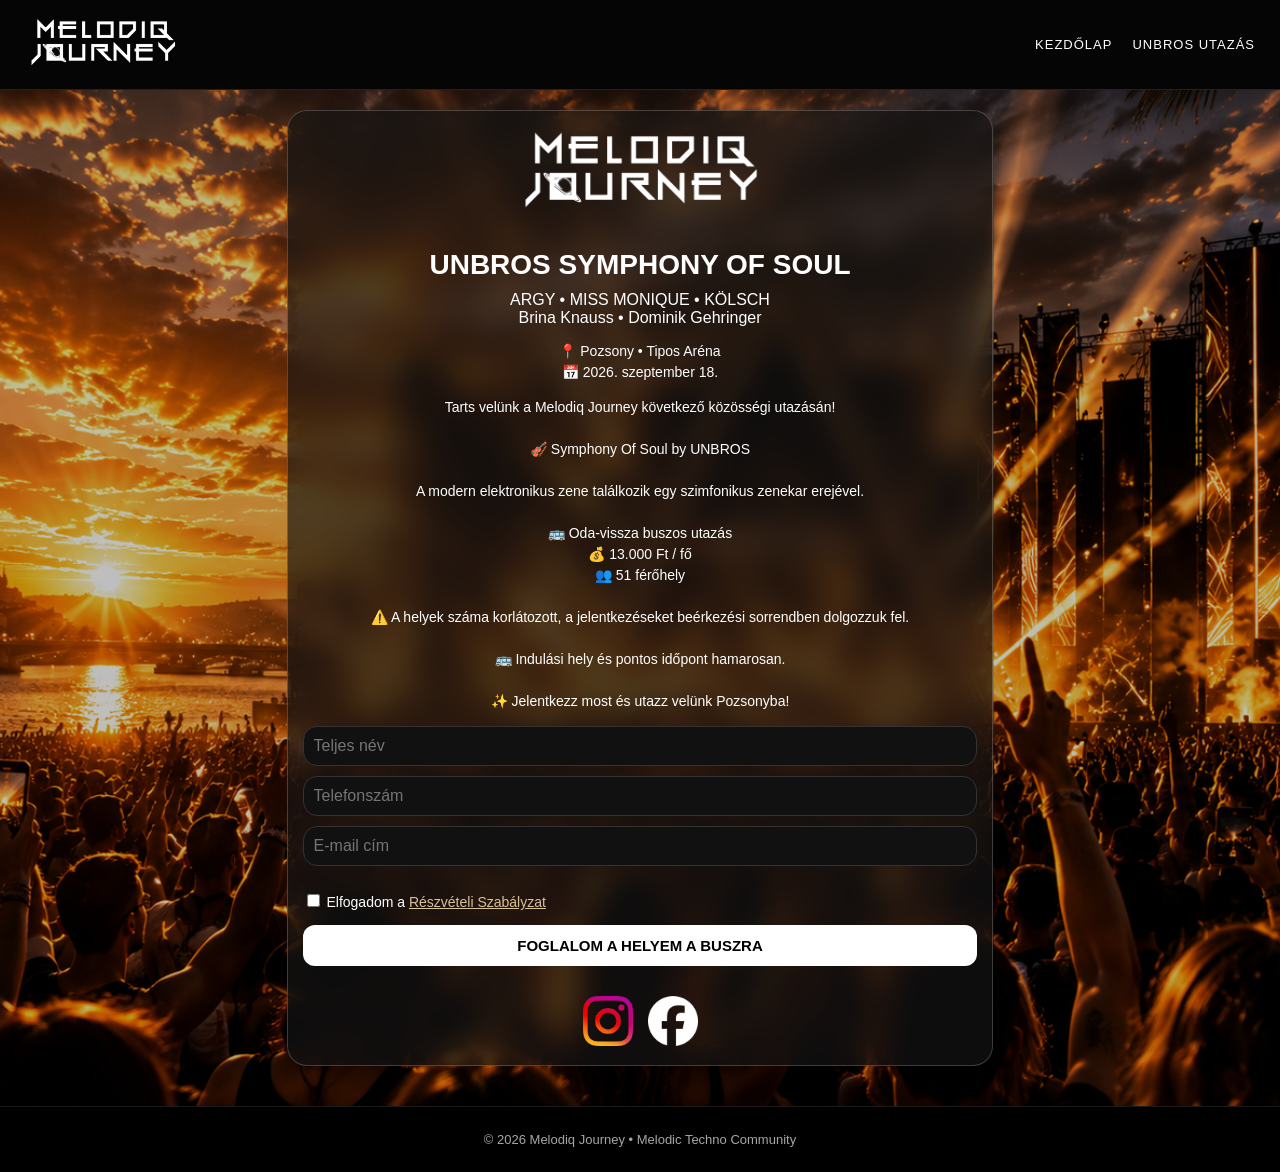
<file: unbros.html>
<!DOCTYPE html>
<html lang="hu">
<head>
<meta charset="UTF-8">
<meta name="viewport" content="width=device-width, initial-scale=1.0">
<title>UNBROS Pozsony Busz 2026 | Melodiq Journey</title>

<style>

body{
    margin:0;
    background:#000;
    color:white;
    font-family:Arial,sans-serif;
    text-align:center;
}

.container{
    max-width:900px;
    margin:auto;
    padding:40px 20px;
}

.logo{
    width:50%;
    max-width:250px;
    margin-bottom:5px;
}

.meetup-box{
    max-width:700px;
    margin:-20px auto 0 auto;
    padding:15px;

    background:rgba(20,20,20,0.65);
    backdrop-filter:blur(15px);

    border:1px solid rgba(255,255,255,0.2);
    border-radius:20px;
}

.meetup-box h2{
    font-size:28px;
    line-height:1.3;
    margin-bottom:8px;
}

.meetup-box p{
    font-size:14px !important;
    line-height:1.5 !important;
}

.form-field{
    width:100%;
    padding:10px;
    margin-bottom:10px;
    border-radius:14px;
    border:1px solid #333;
    background:#111;
    color:white;
    font-size:16px;
    box-sizing:border-box;
}

select.form-field{
    background:#111 !important;
    color:#999 !important;
    appearance:none;
    -webkit-appearance:none;
}

select.form-field option{
    background:#111;
    color:white;
}
.submit-btn{
    width:100%;
    padding:12px;
    border:none;
    border-radius:12px;
    background:white;
    color:black;
    font-size:15px;
    font-weight:bold;
    cursor:pointer;
    transition:0.3s;
}

.submit-btn:hover{
    opacity:0.9;
}

.button-row{
    display:flex;
    justify-content:center;
    gap:15px;
    flex-wrap:wrap;
    margin-top:30px;
}

.button{
    display:inline-block;
    width:250px;
    padding:18px;
    border:2px solid white;
    border-radius:12px;
    text-decoration:none;
    color:white;
    font-size:20px;
    transition:0.3s;
}

.button:hover{
    background:white;
    color:black;
}

@media(max-width:700px){

.meetup-box h2{
    font-size:26px;
}

.button{
    width:100%;
}
}
.hero{
    background:
    linear-gradient(
    rgba(0,0,0,.25),
    rgba(0,0,0,.25)
    ),
    url('Hero.PNG');

    background-size:cover;
    background-position:center;
    background-repeat:no-repeat;

    min-height:auto;
    padding:80px 20px;

    display:flex;
    justify-content:flex-start;
    align-items:center;

    padding-top:40px;
    padding-bottom:40px;
}

.hero h1{
    font-size:70px;
    margin:0;
    letter-spacing:4px;
}

.hero p{
    max-width:900px;
    font-size:22px;
    line-height:1.6;
}

.buttons{
    display:flex;
    gap:20px;
    margin-top:25px;
}

.btn{
    background:#d9c29a;
    color:black;
    text-decoration:none;
    padding:16px 40px;
    border-radius:8px;
    font-weight:bold;
}

.btn2{
    border:2px solid white;
    color:white;
    text-decoration:none;
    padding:16px 40px;
    border-radius:8px;
    font-weight:bold;
}

.navbar{
    background:#050505;
    display:flex;
    justify-content:space-between;
    align-items:center;
    padding:15px 25px;
    border-bottom:1px solid #222;
}

.navlogo{
    height:55px;
}

.menu{
    display:flex;
    gap:20px;
    flex-wrap:wrap;
}

.menu a{
    color:white;
    text-decoration:none;
    font-size:13px;
    letter-spacing:1px;
}

.footer{
    text-align:center;
    padding:25px;
    font-size:13px;
    color:rgba(255,255,255,0.65);
    background:rgba(0,0,0,0.5);
    backdrop-filter:blur(10px);
    border-top:1px solid rgba(255,255,255,0.1);
}
</style>
</head>

<body>
<nav class="navbar">

    <a href="index.html">
    <img src="logo.png" class="navlogo">

    <div class="menu">
        <a href="index.html">KEZDŐLAP</a>
        <a href="unbros.html">UNBROS UTAZÁS</a>
    </div>

</nav>
<section class="hero">

<div class="meetup-box" id="meetup">

<img src="logo.png" class="logo">

<h2>
<h2>UNBROS SYMPHONY OF SOUL</h2>
ARGY • MISS MONIQUE • KÖLSCH<br>
Brina Knauss • Dominik Gehringer

<p class="event-info">
📍 Pozsony • Tipos Aréna<br>
📅 2026. szeptember 18.<br>

</p>
</h2>

<p>

Tarts velünk a Melodiq Journey következő közösségi utazásán!<br><br>

🎻 Symphony Of Soul by UNBROS<br><br>

A modern elektronikus zene találkozik egy szimfonikus zenekar erejével.<br><br>

🚌 Oda-vissza buszos utazás<br>

💰 13.000 Ft / fő<br>

👥 51 férőhely<br><br>

⚠️ A helyek száma korlátozott, a jelentkezéseket beérkezési sorrendben dolgozzuk fel.<br><br>

🚌 Indulási hely és pontos időpont hamarosan.<br><br>

✨ Jelentkezz most és utazz velünk Pozsonyba!
</p>

<form id="meetupForm">

<input
id="name"
class="form-field"
type="text"
placeholder="Teljes név"
required>

<input
id="phone"
class="form-field"
type="tel"
placeholder="Telefonszám"
required>

<input
id="email"
class="form-field"
type="email"
placeholder="E-mail cím"
required>

<label style="display:block;text-align:left;margin:15px 0;font-size:14px;">
<input id="terms" type="checkbox" required>

Elfogadom a
<a href="./szabalyzat.html" style="color:#d9c29a;">
Részvételi Szabályzat
</a>
</label>

<button
class="submit-btn"
type="submit">
FOGLALOM A HELYEM A BUSZRA
</button>

<div id="successMessage"
style="display:none;margin-top:20px;color:#7CFF7C;font-size:18px;">
✅ Sikeres regisztráció!
</div>

</form>
<div class="button-row">

<a href="https://www.instagram.com/melodiq.journey/" target="_blank">
<img src="instagram.png"
style="width:50px;height:50px;">
</a>

<a href="https://www.facebook.com/share/g/1EGuWiEpaF/?mibextid=wwXIfr" target="_blank">
<img src="facebook.png"
style="width:50px;height:50px;">
</a>

</div>
</div>



</div>
<script>

document.getElementById("meetupForm").addEventListener("submit", async function(e){

e.preventDefault();

const data = {
  name: document.getElementById("name").value,
  phone: document.getElementById("phone").value,
  email: document.getElementById("email").value
};

try {

await fetch(
"https://script.google.com/macros/s/AKfycbwMOHTBJedyOooPfPfhpvmDK3_O8mU5XntZ_XJzFXpB3klK0_j7srsKAqeAo00fdxqu/exec",
{
method:"POST",
mode:"no-cors",
body:JSON.stringify(data)
});

document.getElementById("meetupForm").innerHTML = `
<div style="padding:30px;text-align:center;">
<h2 style="color:#7CFF7C;">🎉 Köszönjük a jelentkezést!</h2>

<p style="font-size:18px;line-height:1.8;color:#ddd;">
Sikeresen leadtad jelentkezésed az UNBROS Symphony Of Soul buszos utazásra.

<br><br>

📩 A további információkat hamarosan e-mailben küldjük.

<br><br>

📍 Találkozunk 2026. szeptember 18-án, indulás Pozsonyba!
</p>
</div>
`;
} catch(err) {

alert("Hiba történt a regisztráció során.");

}

});

</script>
</section>
<footer class="footer">

© 2026 Melodiq Journey • Melodic Techno Community

</footer>
</body>
</html>
</file>
